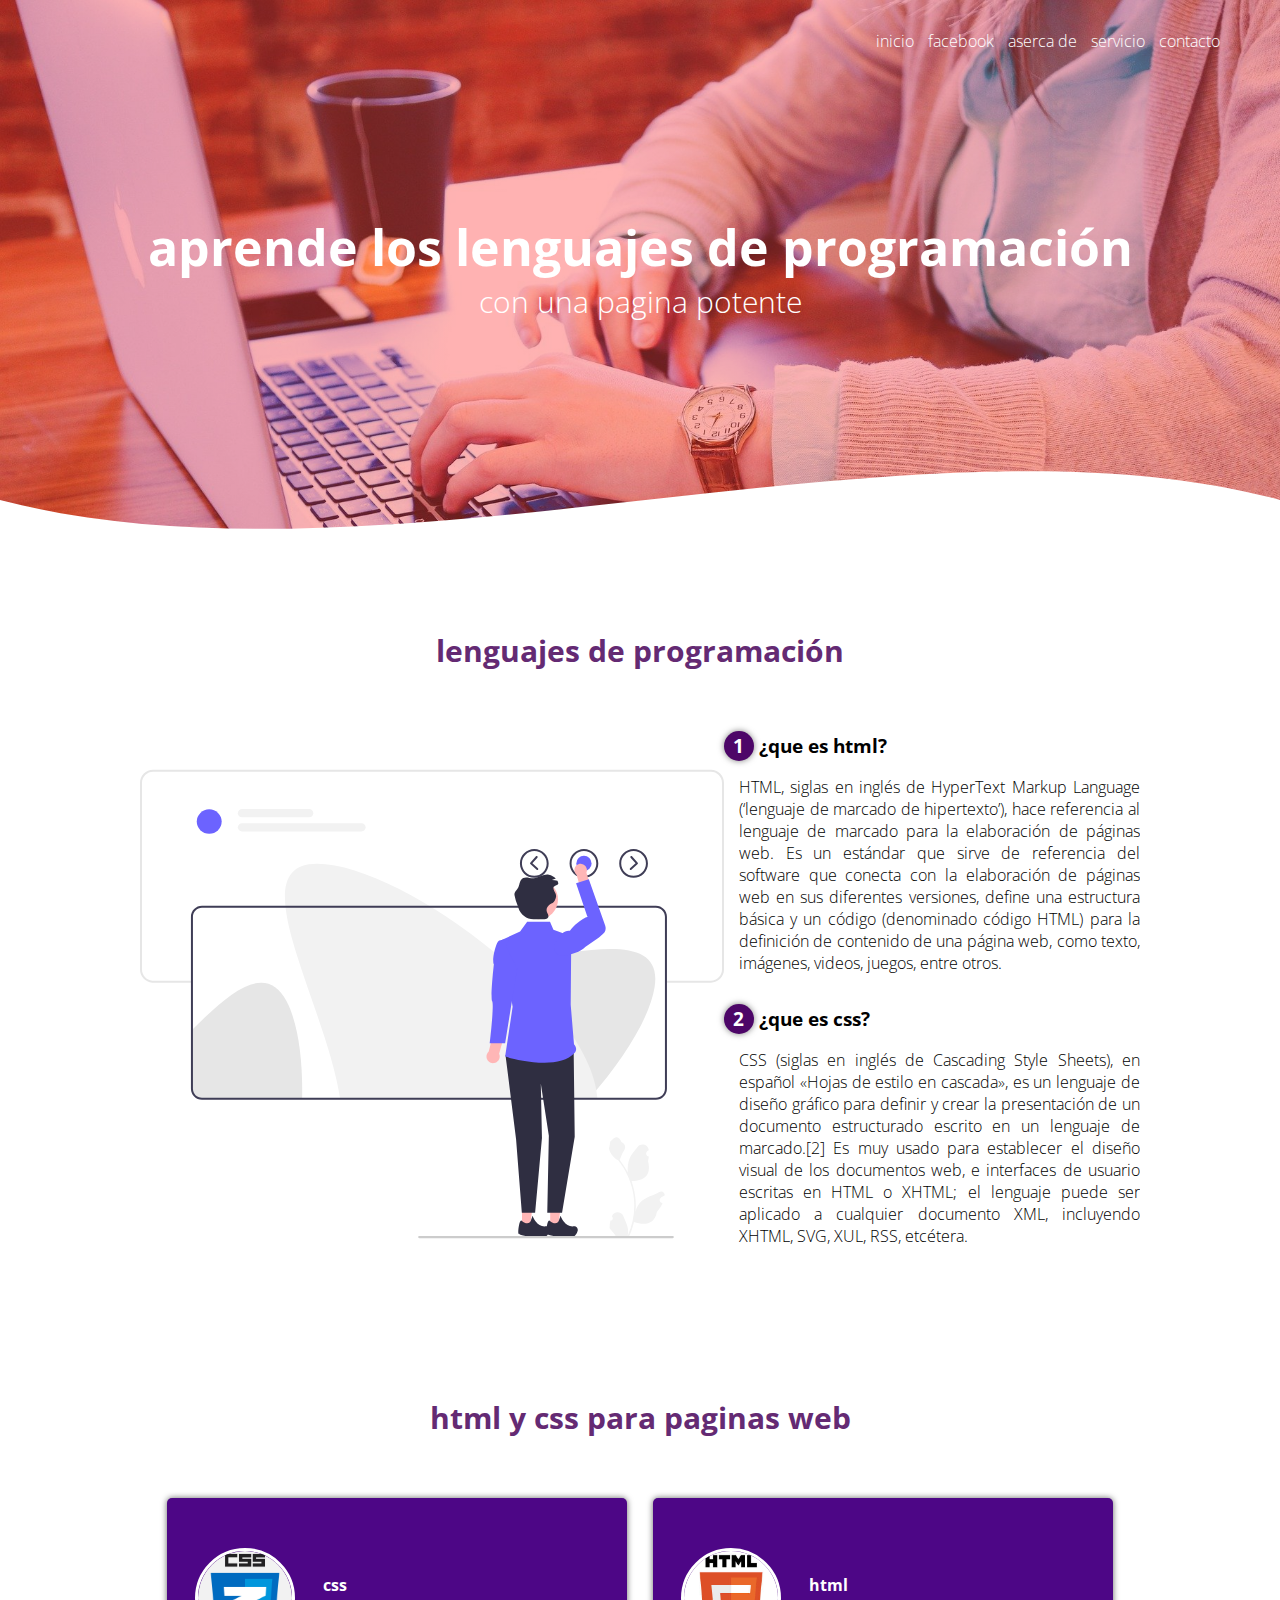
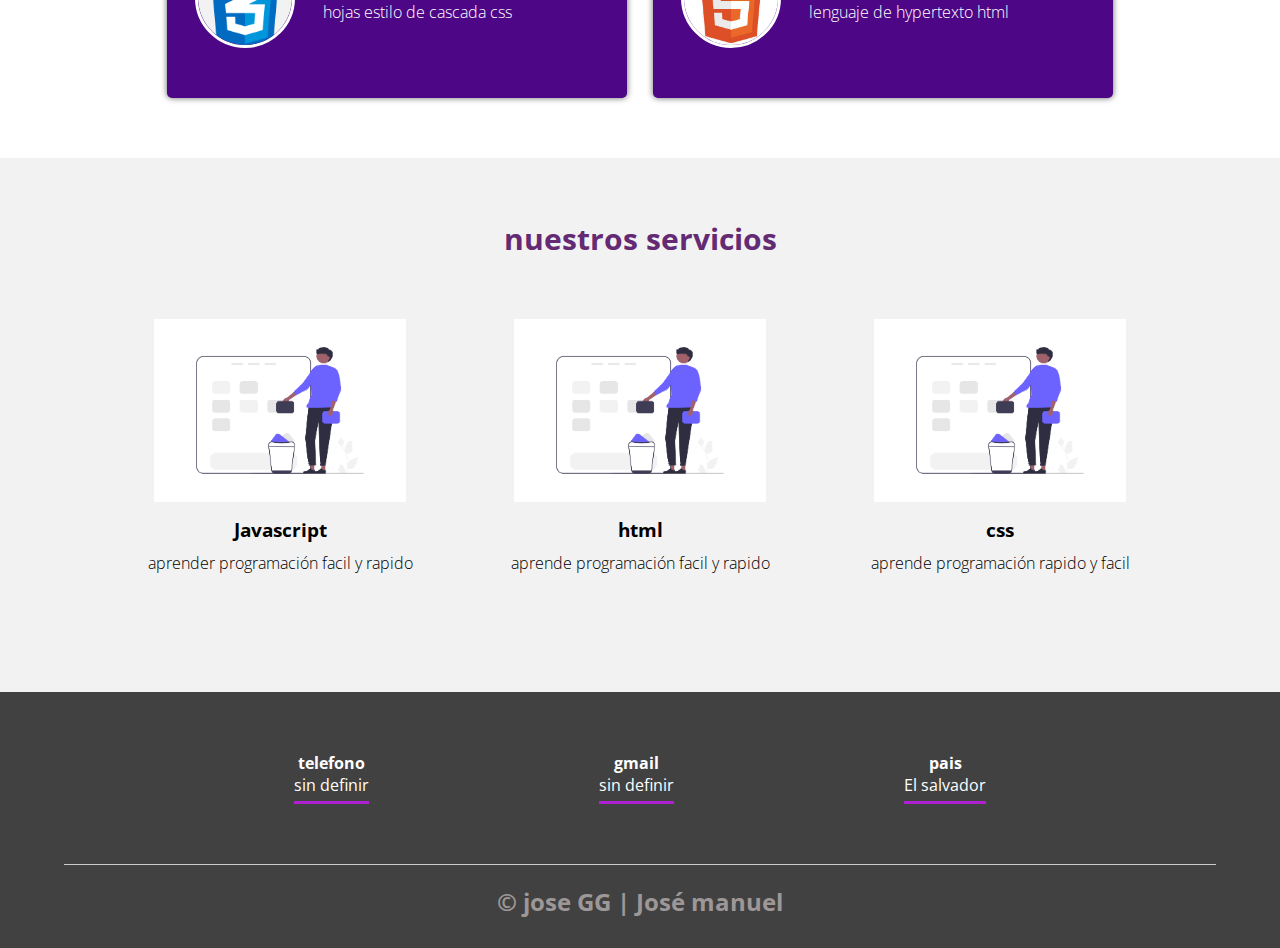
<file: index.html>
<!DOCTYPE html>
<html>

<head>
 <meta charset="UTF-8">
 <meta name="viewport" content="width=device-width, initial-scale=1">
 <title>esta es mi página</title>
 <link rel="preconnect" href="https://fonts.googleapis.com">
<link rel="preconnect" href="https://fonts.gstatic.com" crossorigin>
<link href="https://fonts.googleapis.com/css2?family=Open+Sans:wght@300&display=swap" rel="stylesheet">
 <link rel="stylesheet" href="estilo.css">
 <link rel="shortcut icon" href="jose.png" type="image/x-icon" />
</head>

<body>
<header>
 <nav>
  <a href="##">inicio</a>
  <a href="https://www.facebook.com/jose.manuelquinteros.3557">facebook</a>
    <a href="#">aserca de</a>
      <a href="#">servicio</a>
        <a href="#">contacto</a>
 </nav>
 <section class="texto-header">
  <h1>aprende los lenguajes de programación </h1>
  <h2>con una pagina potente</h2>
 </section>
 <div class="have" style="height: 150px; overflow: hidden;" ><svg viewBox="0 0 500 150" preserveAspectRatio="none" style="height: 100%; width: 100%;"><path d="M-0.00,49.99 C150.00,149.99 356.24,-49.99 500.01,49.99 L500.01,149.99 L-0.00,149.99 Z" style="stroke: none; fill: #fff;"></path></svg></div>
</header>
<main>
 <section class="contenedor sobre-nosotros">
  <h2 class="titulo">lenguajes de programación</h2>
  <div class="contenedor-sobre-nosotros">
   <img src="ilustracion.svg" alt="" class="imagen-about-us">
   <div class="contenido-textos">
     <h3><span>1</span>¿que es html?</h3>
    <p> HTML, siglas en inglés de HyperText Markup Language (‘lenguaje de marcado de hipertexto’), hace referencia al lenguaje de marcado para la elaboración de páginas web. Es un estándar que sirve de referencia del software que conecta con la elaboración de páginas web en sus diferentes versiones, define una estructura básica y un código (denominado código HTML) para la definición de contenido de una página web, como texto, imágenes, videos, juegos, entre otros.</p>
    <h3><span>2</span>¿que es css?</h3>
    <p>CSS (siglas en inglés de Cascading Style Sheets), en español «Hojas de estilo en cascada», es un lenguaje de diseño gráfico para definir y crear la presentación de un documento estructurado escrito en un lenguaje de marcado.[2]​ Es muy usado para establecer el diseño visual de los documentos web, e interfaces de usuario escritas en HTML o XHTML; el lenguaje puede ser aplicado a cualquier documento XML, incluyendo XHTML, SVG, XUL, RSS, etcétera. </p>
   </div>
  </div>
 </section>
 <!--<section class="portafolio">
   <div class="contenedor">
     <h2 class="titulo">portafolio</h2>
     <div class="galeria-port"> -->

       <!--<div class="imagen-port">
         <img src="tp.jpg" alt="" />
         <div class="hover-galeria">
           <img src="icono1.png" alt="" />
           <p>nuestro trabajo</p>
         </div>
       </div>
     
       <div class="imagen-port">
         <img src="tp.jpg" alt="" />
         <div class="hover-galeria">
           <img src="icono1.png" alt="" />
           <p>nuestro trabajo</p>
         </div>
       </div>
       
       <div class="imagen-port">
         <img src="tp.jpg" alt="" />
         <div class="hover-galeria">
           <img src="icono1.png" alt="" />
           <p>nuestro trabajo</p>
         </div>
       </div>
      
       <div class="imagen-port">
         <img src="tp.jpg" alt="" />
         <div class="hover-galeria">
           <img src="icono1.png" alt="" />
           <p>nuestro trabajo</p>
         </div>
       </div>
      
       <div class="imagen-port">
         <img src="tp.jpg" alt="" />
         <div class="hover-galeria">
           <img src="icono1.png" alt="" />
           <p>nuestro trabajo</p>
         </div>
       </div>


      
       <div class="imagen-port">
         <img src="tp.jpg" alt="" />
         <div class="hover-galeria">
           <img src="icono1.png" alt="" />
           <p>nuestro trabajo</p>
         </div>
       </div>
      
       <div class="imagen-port">
         <img src="tp.jpg" alt="" />
         <div class="hover-galeria">
           <img src="icono1.png" alt="" />
           <p>nuestro trabajo</p>
         </div>
       </div>
      
       <div>
         <div class="imagen-port">
           <img src="tp.jpg" alt="" />
           <div class="hover-galeria">
             <img src="icono1.png" alt="" />
             <p>nuestro trabajo</p>
           </div>
         </div>
       </div> -->


       </div>
     </div>
   </div>
    </section>
    <section class="clientes contenedor">
      <h2 class="titulo">html y css para paginas web</h2>
      <div class="cards">
        <div class="card">
          <img src="css.png" alt="" />
          <div class="contenido-texto-cards">
            <h4>css</h4>
            <p>hojas estilo de cascada css</p>
          </div>
        </div>
        <div class="card">
          <img src="html.jpg" alt="" />
          <div class="contenido-texto-cards">
            <h4>html</h4>
            <p>lenguaje de hypertexto html</p>
          </div>
        </div>
      </div>
    </section>
    <section class="about-services">
      <div class="contenedor">
        <h2 class="titulo">nuestros servicios</h2>
        <div class="servicios-cont">
          <div class="servicios-ind">
            <img src="ilus.png" alt="" />
            <h3>Javascript</h3>
            <p>aprender programación facil y rapido</p>
          </div>
          <div class="servicios-ind">
            <img src="ilus.png" alt="" />
            <h3>html</h3>
            <p>aprende programación facil y rapido</p>
          </div>
          <div class="servicios-ind">
            <img src="ilus.png" alt="" />
            <h3>css</h3>
            <p>aprende programación rapido y facil</p>
          </div>
        </div>
      </div>
    </section>
</main>
<footer>
<div class="contenedor-footer">
  <div class="contenedor-foo">
    <h4>telefono</h4>
    <p>sin definir</p>
  </div>
  <div class="contenedor-foo">
    <h4>gmail</h4>
    <p>sin definir</p>
  </div>
  <div class="contenedor-foo">
    <h4>pais</h4>
    <p>El salvador</p>
  </div>
</div>
<h2 class="titulo-final">&copy; jose GG | José manuel</h2>
</footer>
</body>

</html>
</file>
<file: estilo.css>
*{
  margin: 0;
  padding: 0;
  box-sizing: border-box;
}
body{
  font-family: 'open sans';
}
.contenedor{
  padding: 60px 0;
  width: 90%;
  max-width: 1000px;
  margin: auto;
  overflow: hidden;
}
.titulo{
  color: #642a73;
  font-size: 30px;
  text-align: center;
  margin-bottom: 60px;
}
/* header */
header{
  width: 100%;
  height: 600px;
  background-size: cover;
  background-attachment: fixed;
  position: relative;
  background-image: linear-gradient(
      rgba(255, 0, 0, 0.3), 
      rgba(255, 0, 0, 0.3)
    ),
    url("por.jpg");
}
nav{
  text-align: right;
  padding: 30px 50px 0 0;
}
nav > a{
  color: #fff;
  font-weight: 300;
  text-decoration: none;
  margin-right: 10px;
  
}
nav > a:hover{
  text-decoration: underline;
}
header .texto-header{
  display: Flex;
  height: 430px;
  width: 100%;
  flex-direction: column;
  align-items: center;
  justify-content: center;
  text-align: center;
}
.texto-header h1{
  font-size: 50px;
  color: #fff;
}
.texto-header h2{
  font-size: 30px;
  font-weight: 300;
  color: #fff;
}
.have{
  position: absolute;
  bottom: 0;
  width: 100%;
}
/*about us*/
main .sobre-nosotros{
  padding: 30px 0 60px 0;
}
.contenedor-sobre-nosotros{
  display: flex;
  justify-content: space-evenly;
}



.sobre-nosotros .contenido-textos{
  width: 48%;
}
.contenido-textos h3{
  margin-bottom: 15px;
  
}
.contenido-textos h3 span{
  background: #4d0668;
  color: #fff;
  display: inline-block;
 width: 30px;
 border-radius: 50%;
 height: 30px;
 text-align: center;
 padding: 2px;
 margin-right: 5px;
 box-shadow: 0 0 6px 0 rgb(0, 0, 0, .5);
}
.contenido-textos > p{
 padding: 0px 0px 30px 15px;
  font-weight: 300;
  text-align: justify;
}
.portafolio{
  background: rgb(242,242,242);
}
.galeria-port{
  display: flex;
  justify-content: space-evenly;
  flex-wrap: wrap;
}
.imagen-port{
  width: 24%;
  margin-bottom: 10px;
 /* height: 180px;*/
  overflow: hidden;
  position: relative;
  cursor: pointer;
  box-shadow: 0 0 6px 0 rgb(0,0,0, .5);
}
.imagen-port > img{
  width: 100%;
  height: 100%;
  object-fit: cover;
  display: block;
} 
.hover-galeria{
  position: absolute;
  width: 100%;
  height: 100%;
  top: 0;
  transform: scale(0);
  background: hsla(273,91%,27%, 0.7);
  transition: transform .5s;
  display: flex;
  justify-content: center;
  align-items: center;
  flex-direction: column;
}
.hover-galeria img{
  width: 50px;
}
.hover-galeria p{
  color: #fff;
}
.imagen-port:hover .hover-galeria{
  transform: scale(1);
}
.cards{
  display: flex;
  justify-content: space-evenly;
}
 .cards .card{
   background: #4d0686;
   display: flex;
   width: 46%;
   height: 200px;
   align-items: center;
   justify-content: space-evenly;
   border-radius: 5px;
   box-shadow: 0 0 6px 0 rgba(0,0,0, 0.6);
 }
 .cards .card img{
   width: 100px;
   height: 100px;
   object-fit: cover;
  border: 3px solid #fff;
  border-radius: 50%;
  display: block;
 }
 .cards .card .contenido-texto-cards{
   width: 60%;
   color: #fff;
   
 }
 .cards .card .contenido-texto-cards p{
   font-weight: 300;
   padding-top: 5px;
   
 }
 .about-services{
   background: #f2f2f2;
   padding-bottom: 30px;
 }
 .servicios-cont{
   display: flex;
   justify-content: space-between;
   align-items: center;
   
 }
 .servicios-ind{
   width: 28%;
   text-align: center;
 }
 .servicios-ind img{
   width: 90%;
 }
 .servicios-ind h3{
   margin: 10px 0;
 }
 .servicios-ind p{
   font-weight: 300;
   text-align: center;
   height: 50px;
 }
 footer{
   background: #414141;
   padding: 60px 0 30px 0;
   margin: auto;
   overflow: hidden;
 }
 .contenedor-footer{
   display: flex;
   width: 90%;
   justify-content: space-evenly;
   margin: auto;
   padding-bottom: 50px;
   border-bottom: 1px solid #ccc;
 }
 .contenedor-foo{
   text-align: center;
 }
 .contenedor-foo{
   color: #fff;
   border-bottom: 3px solid #af20d3;
   padding-bottom: 5px;
   margin-bottom: 10px;
 }
   .contenedor-foo p{
   color: #fff;
   }
   .titulo-final{
     text-align: center;
     font-size: 24px;
     margin: 20px 0 0 0;
     color: #9e9797;
   }
   @media screen and (max-width:900px){
     header{
       background-position: center;
     }
     .contenedor-sobre-nosotros{
       flex-direction: column;
       justify-content: center;
       align-items: center;
     }
     .sobre-nosotros .contenido-textos{

        width: 90%;

    }
    .imagen-about-us{
      width: 90%;
    }
    .imagen-port{
      width: 44%
    }
    .cards{
      flex-direction: column;
      justify-content: center;
      align-items: center;
    }
    .cards .card{
      width: 90%
    }
    .cards .card:first-child{
      margin-bottom: 30px;
    }
    .servicios-cont{
      justify-content: center;
      flex-direction: column;
    }
    .servicios-ind{
      width: 100%;
      text-align: center;
    }
    .servicios-ind:nth-child(1) .servicios-ind:nth-child(2){
      margin-bottom: 60px;
    }
    .servicios-ind img{
      width: 90%;
   }
   @media screen and (max-width:500px){
     .nav{
       text-align: center;
     }
   }
</file>
